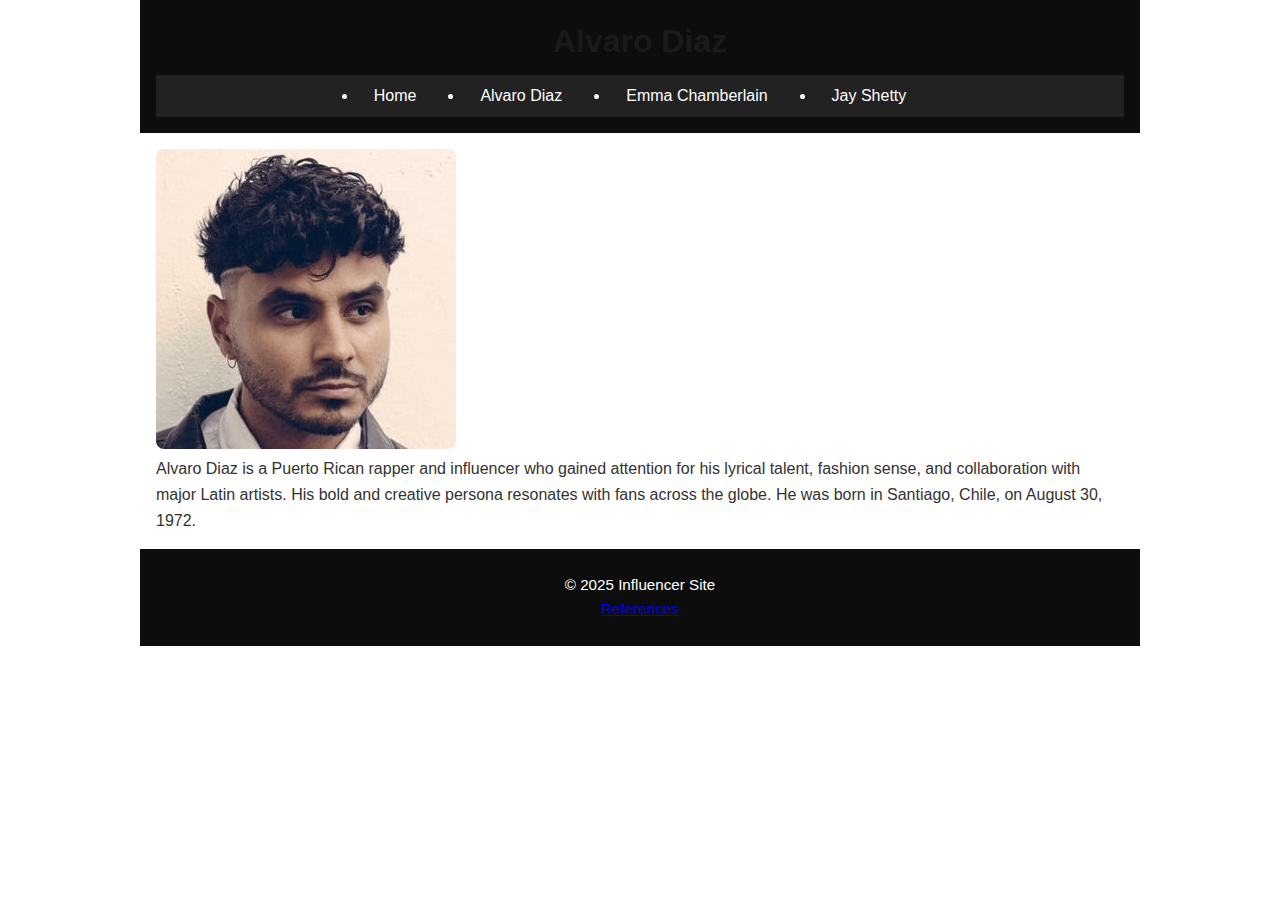
<file: alvaro_diaz.html>
<!-- alvarodiaz.html -->
<!DOCTYPE html>
<html lang="en">
<head>
  <meta charset="UTF-8" />
  <meta name="viewport" content="width=device-width, initial-scale=1.0" />
  <title>Alvaro Diaz</title>
  <link rel="stylesheet" href="styles/base.css" />
  <link rel="stylesheet" href="styles/larger.css" />
</head>
<body>
  <header>
    <h1>Alvaro Diaz</h1>
    <nav>
      <ul>
        <li><a href="index.html">Home</a></li>
        <li><a href="alvaro_diaz.html">Alvaro Diaz</a></li>
        <li><a href="emma_chamberlain.html">Emma Chamberlain</a></li>
        <li><a href="jay_sheen.html">Jay Shetty</a></li>
      </ul>
    </nav>
  </header>
  <main>
    <img src="images/alvarodiaz.jpg" alt="Alvaro Diaz" loading="lazy" />
    <p>Alvaro Diaz is a Puerto Rican rapper and influencer who gained attention for his lyrical talent, fashion sense, and collaboration with major Latin artists. His bold and creative persona resonates with fans across the globe. He was born in Santiago, Chile, on August 30, 1972.</p>
  </main>
  <footer>
    <p>&copy; 2025 Influencer Site</p>
    <a href="references.html">References</a>
  </footer>
</body>
</html>
</file>
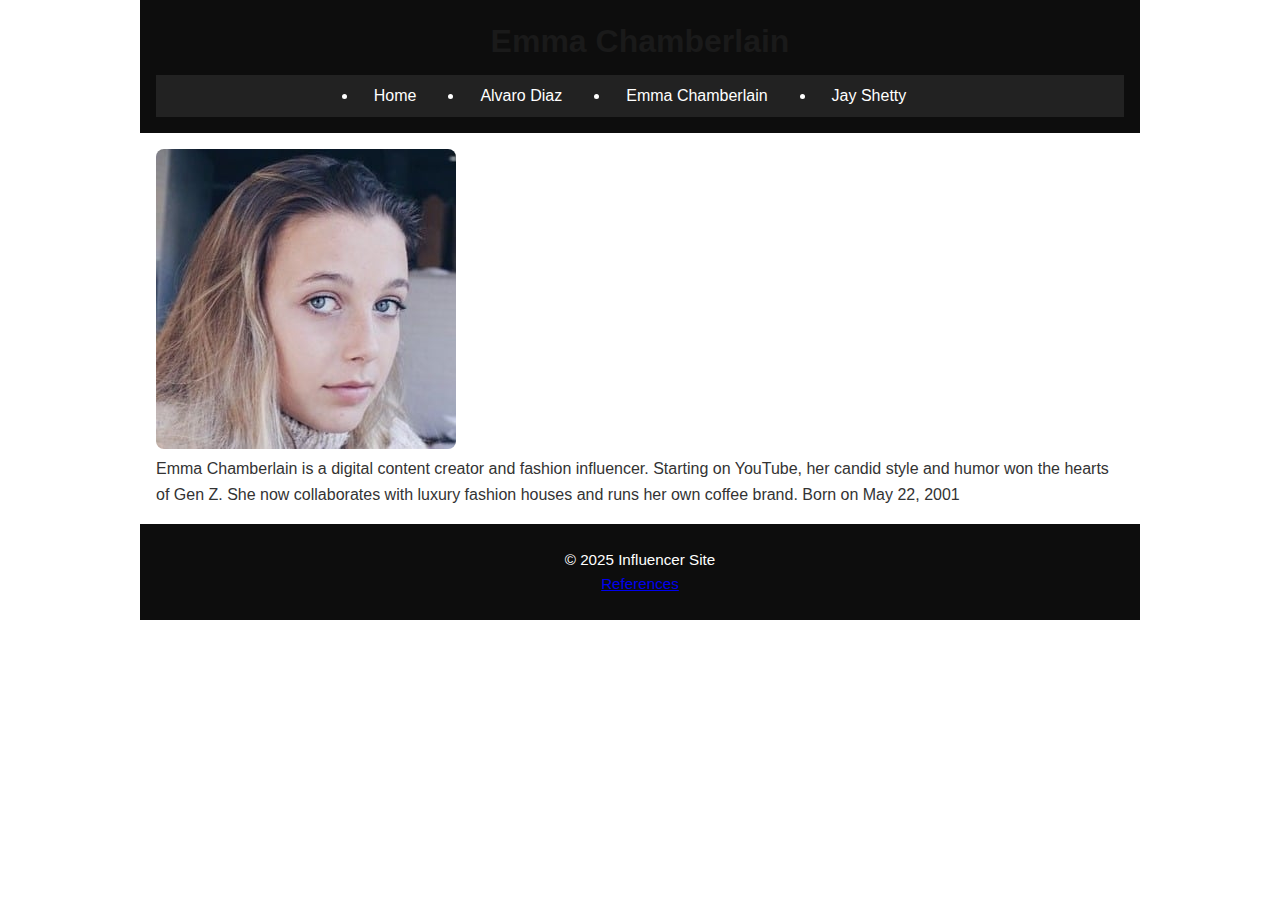
<file: emma_chamberlain.html>
<!-- emmachamberlain.html -->
<!DOCTYPE html>
<html lang="en">
<head>
  <meta charset="UTF-8" />
  <meta name="viewport" content="width=device-width, initial-scale=1.0" />
  <title>Emma Chamberlain</title>
  <link rel="stylesheet" href="styles/base.css" />
  <link rel="stylesheet" href="styles/larger.css" />
</head>
<body>
  <header>
    <h1>Emma Chamberlain</h1>
    <nav>
      <ul>
        <li><a href="index.html">Home</a></li>
        <li><a href="alvaro_diaz.html">Alvaro Diaz</a></li>
        <li><a href="emma_chamberlain.html">Emma Chamberlain</a></li>
        <li><a href="jay_sheen.html">Jay Shetty</a></li>
      </ul>
    </nav>
  </header>
  <main>
    <img src="images/emmachamberlain.jpg" alt="Emma Chamberlain" loading="lazy" />
    <p>Emma Chamberlain is a digital content creator and fashion influencer. Starting on YouTube, her candid style and humor won the hearts of Gen Z. She now collaborates with luxury fashion houses and runs her own coffee brand. Born on May 22, 2001</p>
  </main>
  <footer>
    <p>&copy; 2025 Influencer Site</p>
    <a href="references.html">References</a>
  </footer>
</body>
</html>
</file>
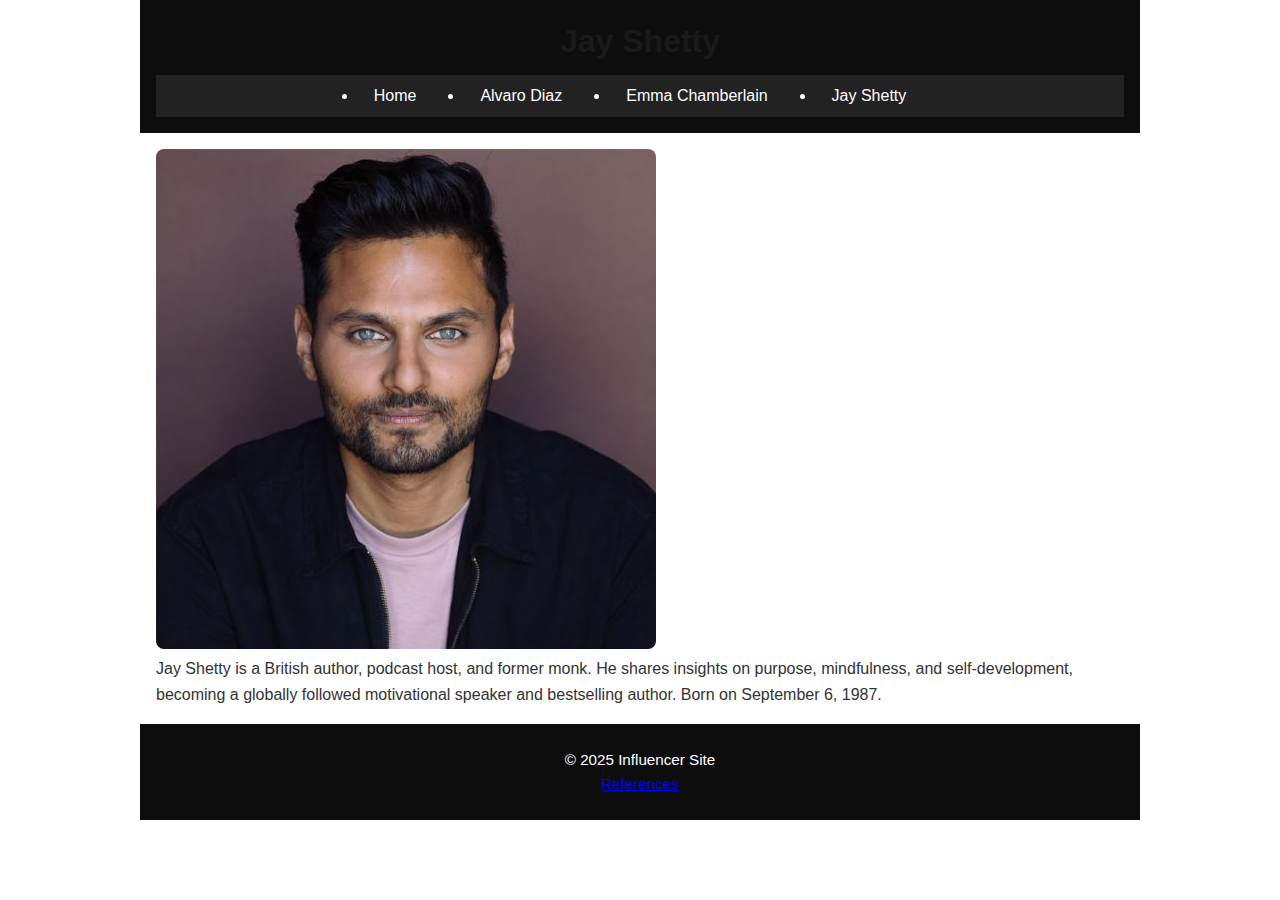
<file: jay_sheen.html>
<!-- jaysheen.html -->
<!DOCTYPE html>
<html lang="en">
<head>
  <meta charset="UTF-8" />
  <meta name="viewport" content="width=device-width, initial-scale=1.0" />
  <title>Jay Shetty</title>
  <link rel="stylesheet" href="styles/base.css" />
  <link rel="stylesheet" href="styles/larger.css" />
</head>
<body>
  <header>
    <h1>Jay Shetty</h1>
    <nav>
      <ul>
        <li><a href="index.html">Home</a></li>
        <li><a href="alvaro_diaz.html">Alvaro Diaz</a></li>
        <li><a href="emma_chamberlain.html">Emma Chamberlain</a></li>
        <li><a href="jay_sheen.html">Jay Shetty</a></li>
      </ul>
    </nav>
  </header>
  <main>
    <img src="images/jayshetty.jpg" alt="Jay Shetty" loading="lazy" />
    <p>Jay Shetty is a British author, podcast host, and former monk. He shares insights on purpose, mindfulness, and self-development, becoming a globally followed motivational speaker and bestselling author. Born on September 6, 1987.</p>
  </main>
  <footer>
    <p>&copy; 2025 Influencer Site</p>
    <a href="references.html">References</a>
  </footer>
</body>
</html>
</file>
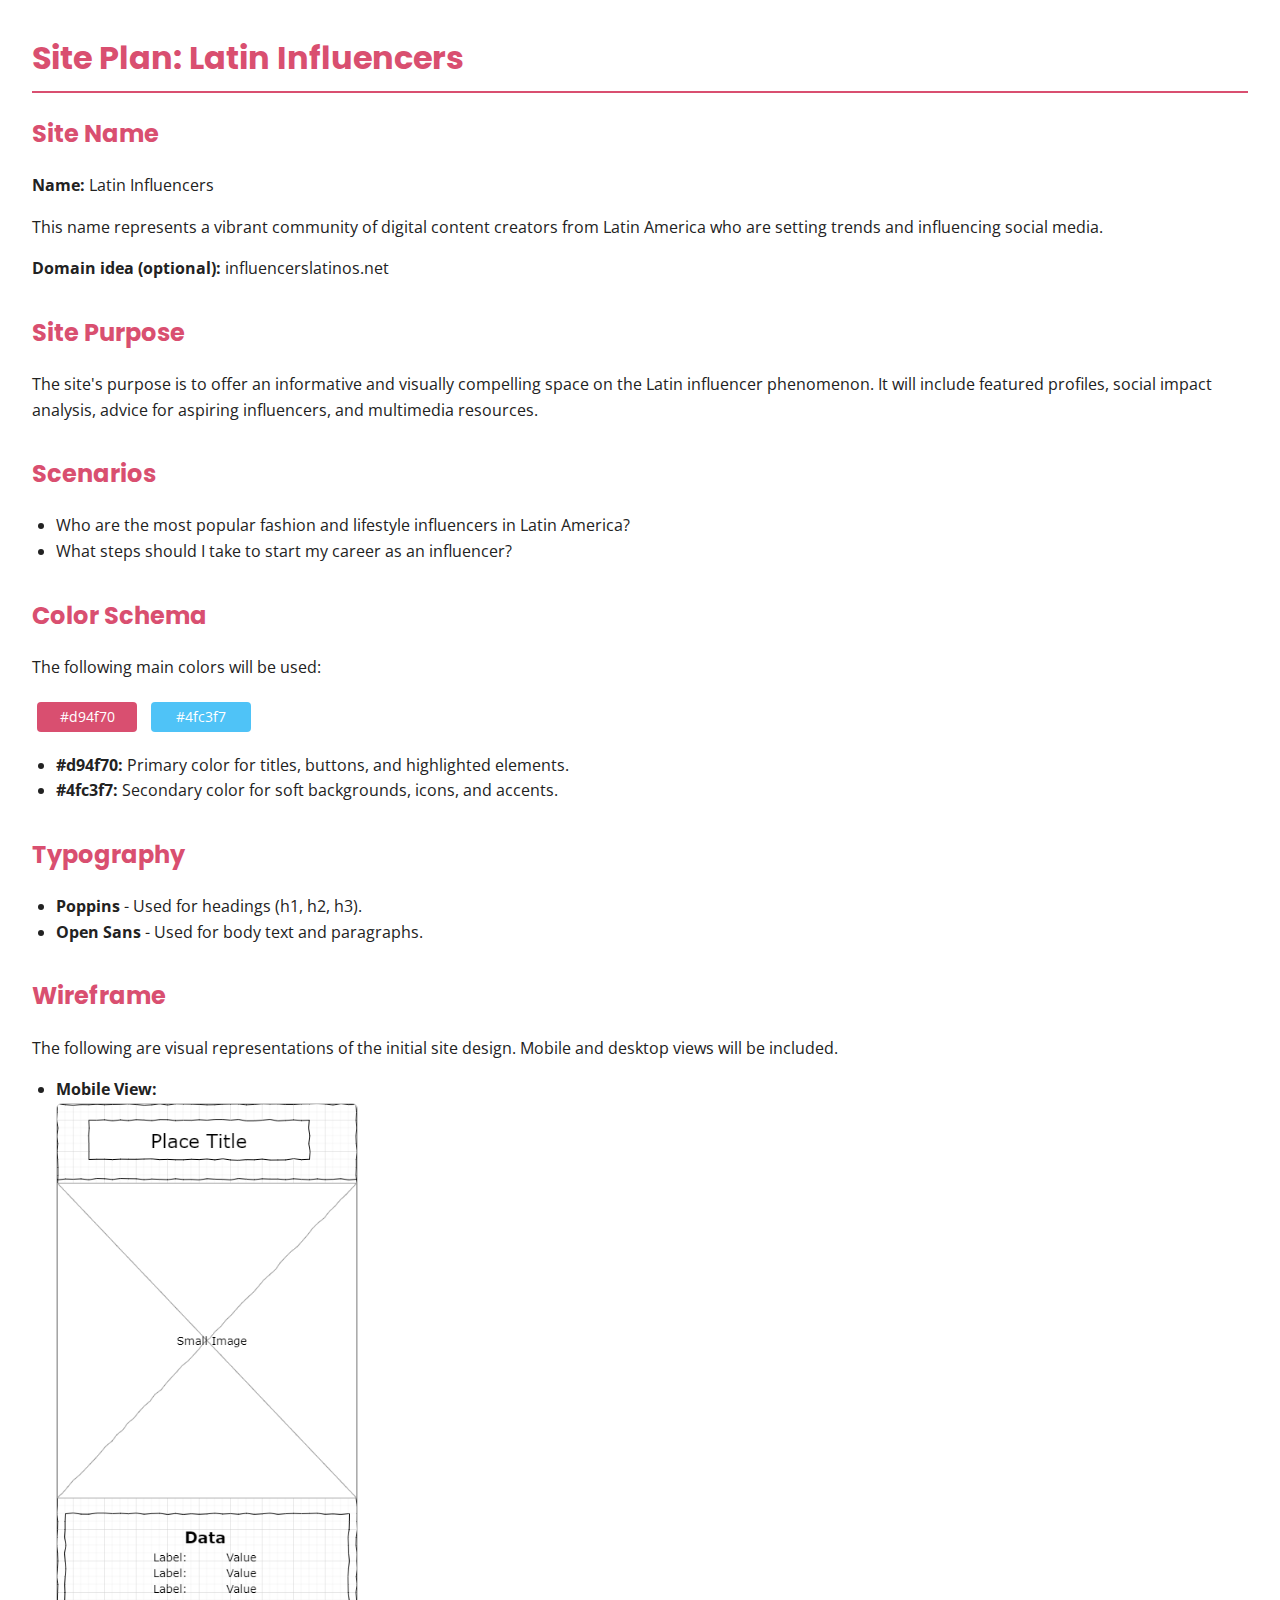
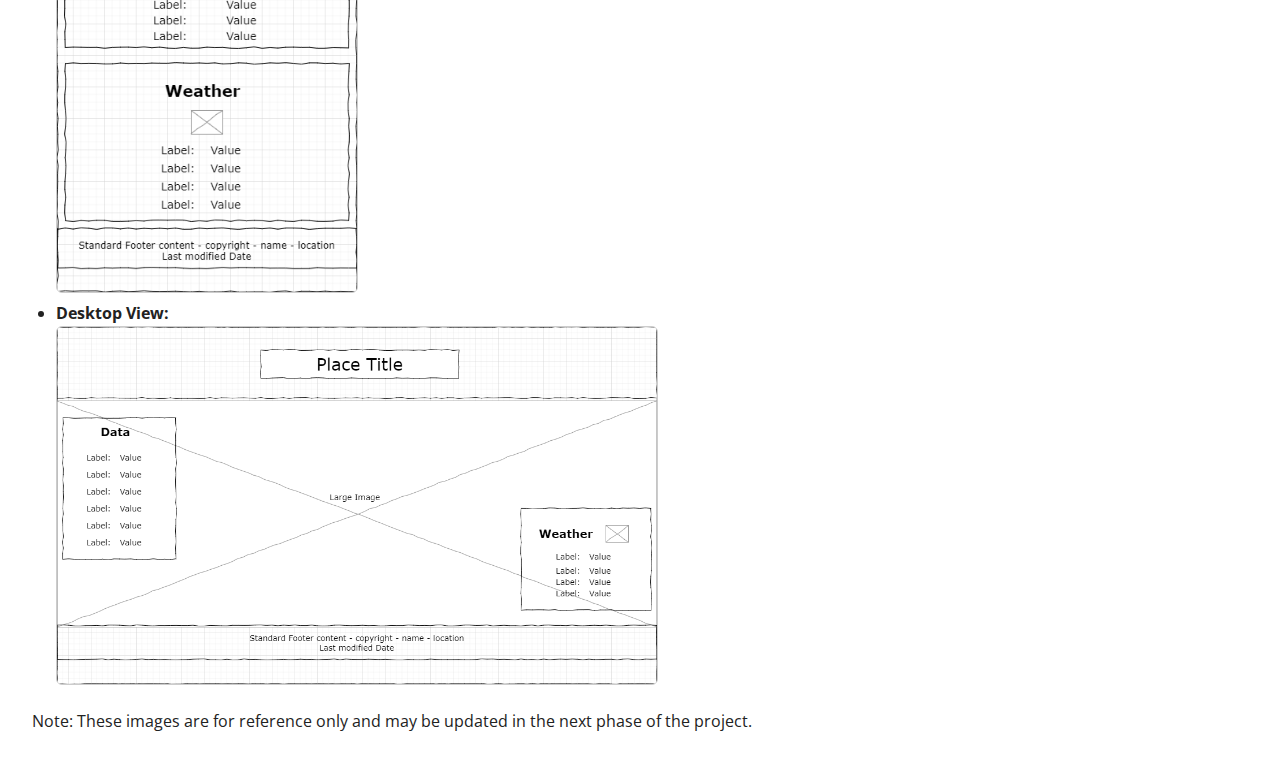
<file: siteplan.html>
<!DOCTYPE html>
<html lang="en">
<head>
  <meta charset="UTF-8" />
  <meta name="viewport" content="width=device-width, initial-scale=1.0"/>
  <title>Site Plan - Latin Influencers</title>
  <link rel="stylesheet" href="styles/siteplan.css" />
  <link href="https://fonts.googleapis.com/css2?family=Open+Sans&family=Poppins:wght@500;700&display=swap" rel="stylesheet">
</head>
<body>
  <h1>Site Plan: Latin Influencers</h1>

  <section>
    <h2>Site Name</h2>
    <p><strong>Name:</strong> Latin Influencers</p>
    <p>This name represents a vibrant community of digital content creators from Latin America who are setting trends and influencing social media.</p>
    <p><strong>Domain idea (optional):</strong> influencerslatinos.net</p>
  </section>

  <section>
    <h2>Site Purpose</h2>
    <p>The site's purpose is to offer an informative and visually compelling space on the Latin influencer phenomenon. It will include featured profiles, social impact analysis, advice for aspiring influencers, and multimedia resources.</p>
  </section>

  <section>
    <h2>Scenarios</h2>
    <ul>
      <li>Who are the most popular fashion and lifestyle influencers in Latin America?</li>
      <li>What steps should I take to start my career as an influencer?</li>
    </ul>
  </section>

  <section>
    <h2>Color Schema</h2>
    <p>The following main colors will be used:</p>
    <div class="color-sample primary">#d94f70</div>
    <div class="color-sample secondary">#4fc3f7</div>
    <ul>
      <li><strong>#d94f70:</strong> Primary color for titles, buttons, and highlighted elements.</li>
      <li><strong>#4fc3f7:</strong> Secondary color for soft backgrounds, icons, and accents.</li>
    </ul>
  </section>

  <section>
    <h2>Typography</h2>
    <ul>
      <li><strong>Poppins</strong> - Used for headings (h1, h2, h3).</li>
      <li><strong>Open Sans</strong> - Used for body text and paragraphs.</li>
    </ul>
  </section>

  <section>
    <h2>Wireframe</h2>
    <p>The following are visual representations of the initial site design. Mobile and desktop views will be included.</p>
    <ul>
      <li><strong>Mobile View:</strong></li>
      <img src="images/wireframe-mobile.png" alt="Mobile wireframe" width="300" />
      <li><strong>Desktop View:</strong></li>
      <img src="images/wireframe-desktop.png" alt="Desktop wireframe" width="600" />
    </ul>
    <p>Note: These images are for reference only and may be updated in the next phase of the project.</p>
  </section>
</body>
</html>
</file>
<file: styles/base.css>
* {
  box-sizing: border-box;
  margin: 0;
  padding: 0;
}

:root {
  --primary-color: #1a1a1a;
  --accent-color: #f72585;
  --background-color: #ffffff;
  --text-color: #333333;
  --header-bg: #0d0d0d;
  --footer-bg: #222222;
  --nav-hover: #f72585;
  --font-family: 'Segoe UI', Tahoma, Geneva, Verdana, sans-serif;
}

body {
  font-family: var(--font-family);
  color: var(--text-color);
  background-color: var(--background-color);
  line-height: 1.6;
}

header, footer {
  background-color: var(--header-bg);
  color: white;
  padding: 1rem;
  text-align: center;
}

nav {
  display: flex;
  justify-content: center;
  gap: 1rem;
  background-color: var(--footer-bg);
  padding: 0.5rem;
}

nav a {
  color: white;
  text-decoration: none;
  padding: 0.5rem 1rem;
  border-radius: 5px;
}

nav a:hover {
  background-color: var(--nav-hover);
}

main {
  max-width: 900px;
  margin: 2rem auto;
  padding: 1rem;
}

img {
  max-width: 100%;
  height: auto;
  border-radius: 8px;
}

.card {
  border: 1px solid #ddd;
  border-radius: 8px;
  padding: 1rem;
  margin: 1rem 0;
  background-color: #fafafa;
  box-shadow: 0 2px 4px rgba(0,0,0,0.1);
}

h1, h2, h3 {
  margin-bottom: 0.5rem;
  color: var(--primary-color);
}

form {
  display: flex;
  flex-direction: column;
  gap: 1rem;
  background-color: #fff;
  padding: 1rem;
  border-radius: 8px;
  box-shadow: 0 2px 4px rgba(0,0,0,0.1);
}

input, textarea {
  padding: 0.75rem;
  border: 1px solid #ccc;
  border-radius: 4px;
  font-size: 1rem;
}

button {
  background-color: var(--accent-color);
  color: white;
  padding: 0.75rem;
  border: none;
  border-radius: 4px;
  font-size: 1rem;
  cursor: pointer;
}

button:hover {
  background-color: #c9184a;
}

/* Responsive */
@media (max-width: 600px) {
  nav {
    flex-direction: column;
    align-items: center;
  }
}
</file>
<file: styles/larger.css>
/* larger.css */

/* Media query para pantallas de al menos 768px */
@media screen and (min-width: 768px) {
  header,
  nav,
  main,
  footer {
    max-width: 1000px;
    margin: 0 auto;
  }

  nav ul {
    display: flex;
    justify-content: space-between;
  }

  nav ul li {
    margin: 0 1rem;
  }

  .menu-icon {
    display: none;
  }

  .hero {
    flex-direction: row;
    gap: 2rem;
  }

  .hero img {
    width: 50%;
  }

  .cards {
    display: grid;
    grid-template-columns: repeat(3, 1fr);
    gap: 1.5rem;
  }

  .card {
    padding: 1.5rem;
    font-size: 1rem;
  }

  .about,
  .contact {
    display: flex;
    gap: 2rem;
    align-items: center;
  }

  .about img,
  .contact img {
    max-width: 45%;
  }

  form {
    flex: 1;
  }

  footer {
    text-align: center;
    padding: 1.5rem 0;
    font-size: 0.95rem;
  }
}
</file>
<file: styles/siteplan.css>
/* Typography */
body {
  font-family: 'Open Sans', sans-serif;
  background-color: #ffffff;
  color: #222;
  margin: 2rem;
  line-height: 1.6;
}

h1, h2 {
  font-family: 'Poppins', sans-serif;
  color: #d94f70;
}

h1 {
  font-size: 2rem;
  border-bottom: 2px solid #d94f70;
  padding-bottom: 0.5rem;
}

section {
  margin-bottom: 2rem;
}

ul {
  padding-left: 1.5rem;
}

/* Color Schema Samples */
.color-sample {
  display: inline-block;
  width: 100px;
  height: 30px;
  margin: 5px;
  text-align: center;
  color: #fff;
  line-height: 30px;
  border-radius: 4px;
  font-size: 0.85rem;
}

.primary {
  background-color: #d94f70;
}

.secondary {
  background-color: #4fc3f7;
}

/* Responsive Images */
img {
  max-width: 100%;
  height: auto;
  border: 1px solid #ccc;
  border-radius: 6px;
}
</file>
